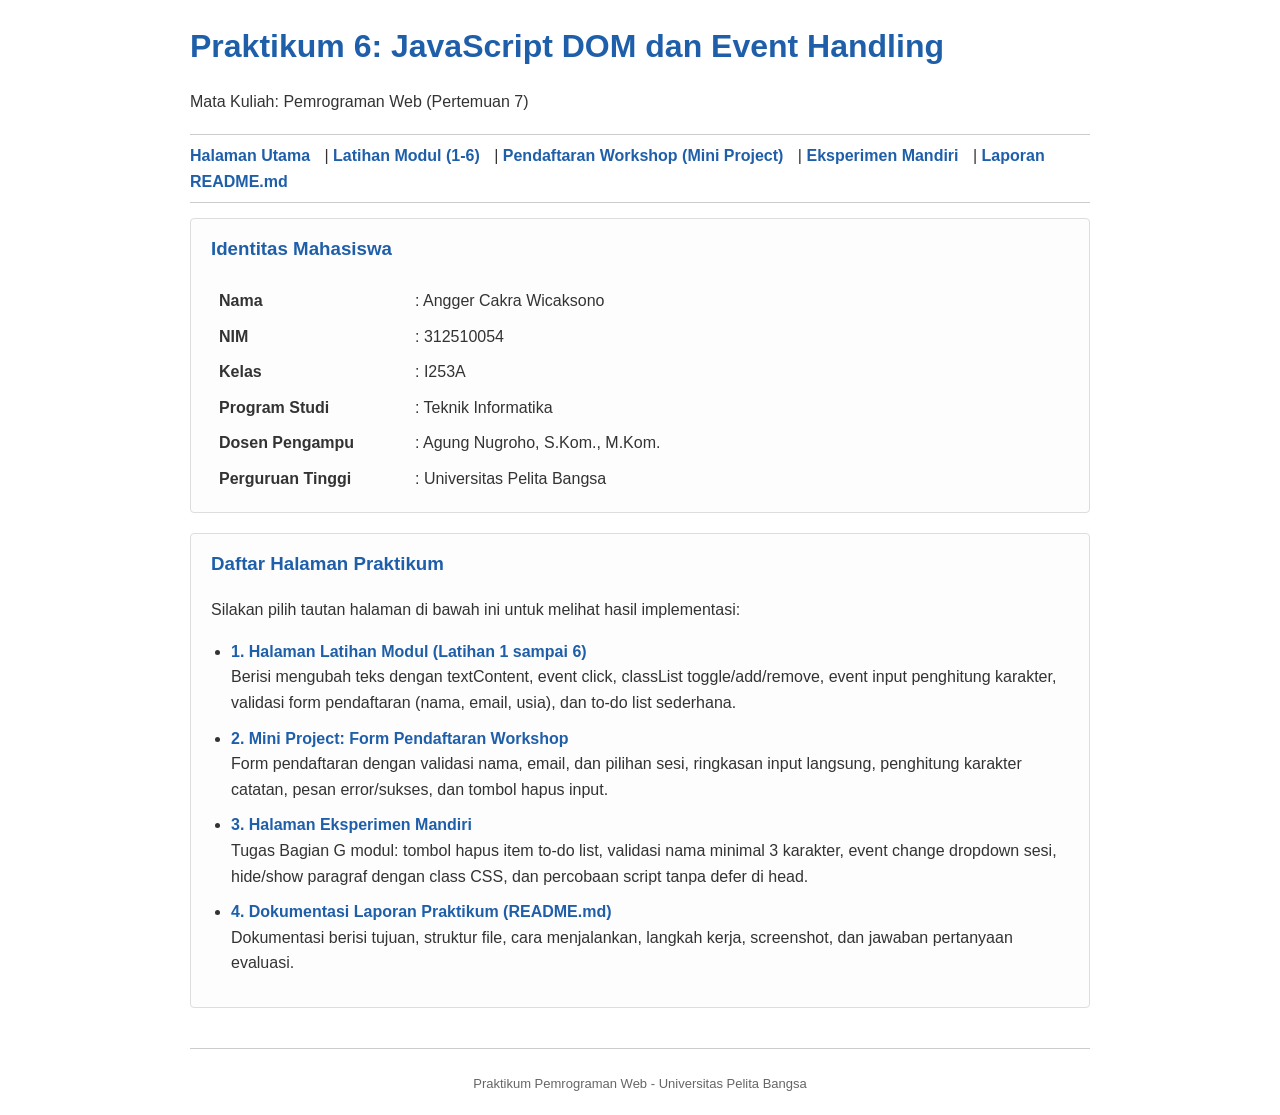
<file: index.html>
<!DOCTYPE html>
<html lang="id">
<head>
    <meta charset="UTF-8">
    <meta name="viewport" content="width=device-width, initial-scale=1.0">
    <title>Praktikum 6 - JavaScript DOM dan Event Handling</title>
    <style>
        body {
            font-family: Arial, Helvetica, sans-serif;
            margin: 20px auto;
            max-width: 900px;
            padding: 0 15px;
            color: #333;
            line-height: 1.6;
        }
        header {
            margin-bottom: 20px;
        }
        h1 {
            color: #1f5faa;
            margin-bottom: 5px;
        }
        nav {
            margin: 15px 0;
            padding: 8px 0;
            border-top: 1px solid #ccc;
            border-bottom: 1px solid #ccc;
        }
        nav a {
            color: #1f5faa;
            text-decoration: none;
            font-weight: bold;
            margin-right: 10px;
        }
        nav a:hover {
            text-decoration: underline;
        }
        .box-info {
            background: #fdfdfd;
            border: 1px solid #ddd;
            padding: 15px 20px;
            border-radius: 4px;
            margin-bottom: 20px;
        }
        .box-info h3 {
            margin-top: 0;
            color: #1f5faa;
        }
        table.biodata {
            border-collapse: collapse;
            width: 100%;
            margin-top: 10px;
        }
        table.biodata td {
            padding: 5px 8px;
            vertical-align: top;
        }
        table.biodata td:first-child {
            width: 180px;
            font-weight: bold;
        }
        ul.menu-praktikum {
            padding-left: 20px;
        }
        ul.menu-praktikum li {
            margin-bottom: 10px;
        }
        ul.menu-praktikum a {
            font-weight: bold;
            color: #1f5faa;
            text-decoration: none;
        }
        ul.menu-praktikum a:hover {
            text-decoration: underline;
        }
        footer {
            margin-top: 40px;
            border-top: 1px solid #ccc;
            padding-top: 12px;
            font-size: 13px;
            color: #666;
            text-align: center;
        }
    </style>
</head>
<body>

    <header>
        <h1>Praktikum 6: JavaScript DOM dan Event Handling</h1>
        <p>Mata Kuliah: Pemrograman Web (Pertemuan 7)</p>
    </header>

    <nav>
        <a href="index.html">Halaman Utama</a> |
        <a href="lab6_dom_event/index.html">Latihan Modul (1-6)</a> |
        <a href="lab6_dom_event/workshop/index.html">Pendaftaran Workshop (Mini Project)</a> |
        <a href="lab6_dom_event/eksperimen/index.html">Eksperimen Mandiri</a> |
        <a href="README.md">Laporan README.md</a>
    </nav>

    <div class="box-info">
        <h3>Identitas Mahasiswa</h3>
        <table class="biodata">
            <tr>
                <td>Nama</td>
                <td>: Angger Cakra Wicaksono</td>
            </tr>
            <tr>
                <td>NIM</td>
                <td>: 312510054</td>
            </tr>
            <tr>
                <td>Kelas</td>
                <td>: I253A</td>
            </tr>
            <tr>
                <td>Program Studi</td>
                <td>: Teknik Informatika</td>
            </tr>
            <tr>
                <td>Dosen Pengampu</td>
                <td>: Agung Nugroho, S.Kom., M.Kom.</td>
            </tr>
            <tr>
                <td>Perguruan Tinggi</td>
                <td>: Universitas Pelita Bangsa</td>
            </tr>
        </table>
    </div>

    <div class="box-info">
        <h3>Daftar Halaman Praktikum</h3>
        <p>Silakan pilih tautan halaman di bawah ini untuk melihat hasil implementasi:</p>
        <ul class="menu-praktikum">
            <li>
                <a href="lab6_dom_event/index.html">1. Halaman Latihan Modul (Latihan 1 sampai 6)</a><br>
                <span>Berisi mengubah teks dengan textContent, event click, classList toggle/add/remove, event input penghitung karakter, validasi form pendaftaran (nama, email, usia), dan to-do list sederhana.</span>
            </li>
            <li>
                <a href="lab6_dom_event/workshop/index.html">2. Mini Project: Form Pendaftaran Workshop</a><br>
                <span>Form pendaftaran dengan validasi nama, email, dan pilihan sesi, ringkasan input langsung, penghitung karakter catatan, pesan error/sukses, dan tombol hapus input.</span>
            </li>
            <li>
                <a href="lab6_dom_event/eksperimen/index.html">3. Halaman Eksperimen Mandiri</a><br>
                <span>Tugas Bagian G modul: tombol hapus item to-do list, validasi nama minimal 3 karakter, event change dropdown sesi, hide/show paragraf dengan class CSS, dan percobaan script tanpa defer di head.</span>
            </li>
            <li>
                <a href="README.md">4. Dokumentasi Laporan Praktikum (README.md)</a><br>
                <span>Dokumentasi berisi tujuan, struktur file, cara menjalankan, langkah kerja, screenshot, dan jawaban pertanyaan evaluasi.</span>
            </li>
        </ul>
    </div>

    <footer>
        <p>Praktikum Pemrograman Web - Universitas Pelita Bangsa</p>
    </footer>

</body>
</html>
</file>
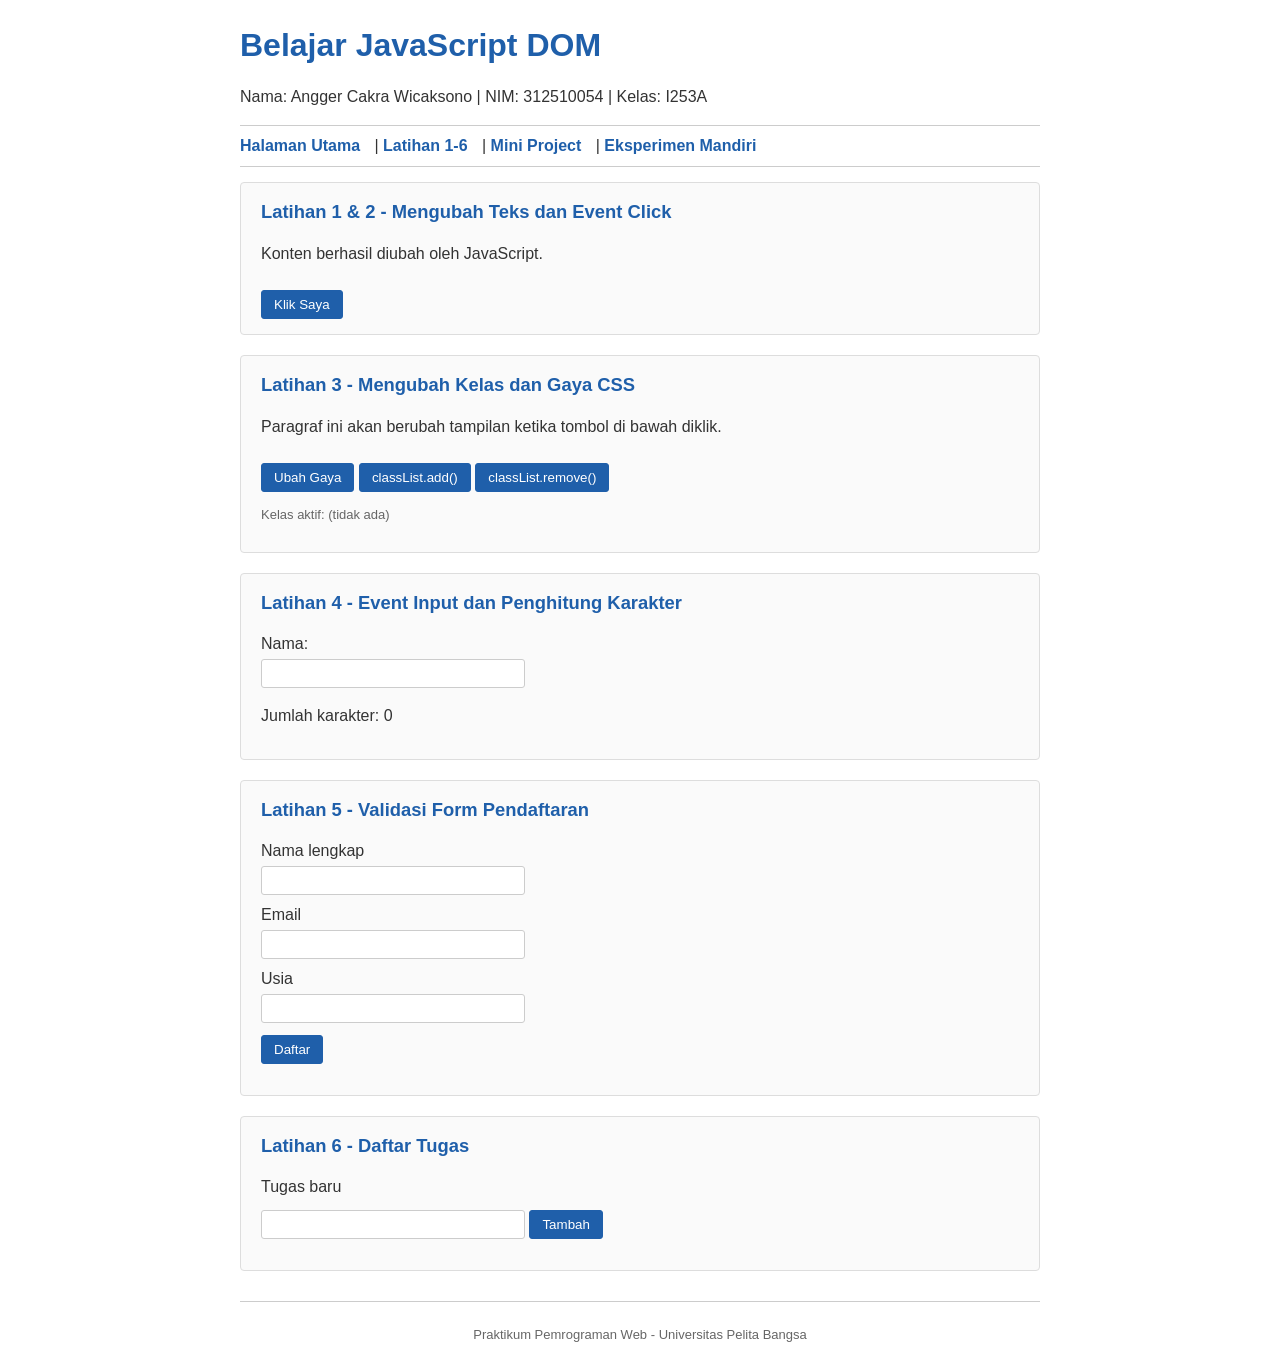
<file: lab6_dom_event/index.html>
<!DOCTYPE html>
<html lang="id">
<head>
    <meta charset="UTF-8">
    <meta name="viewport" content="width=device-width, initial-scale=1.0">
    <title>Praktikum DOM dan Event</title>
    <link rel="stylesheet" href="style.css">
    <script src="script.js" defer></script>
</head>
<body>

    <header>
        <h1 id="judul">Latihan DOM</h1>
        <p>Nama: Angger Cakra Wicaksono | NIM: 312510054 | Kelas: I253A</p>
    </header>

    <nav>
        <a href="../index.html">Halaman Utama</a> |
        <a href="index.html">Latihan 1-6</a> |
        <a href="workshop/index.html">Mini Project</a> |
        <a href="eksperimen/index.html">Eksperimen Mandiri</a>
    </nav>

    <!-- Latihan 1 dan 2 -->
    <section class="latihan">
        <h2>Latihan 1 &amp; 2 - Mengubah Teks dan Event Click</h2>
        <p id="pesan">Belum ada tindakan.</p>
        <button id="tombolAksi" type="button">Klik Saya</button>
    </section>

    <!-- Latihan 3 -->
    <section class="latihan">
        <h2>Latihan 3 - Mengubah Kelas dan Gaya CSS</h2>
        <p id="teksGaya">Paragraf ini akan berubah tampilan ketika tombol di bawah diklik.</p>
        <button id="tombolGaya" type="button">Ubah Gaya</button>
        <button id="tombolTambah" type="button">classList.add()</button>
        <button id="tombolHapus" type="button">classList.remove()</button>
        <p class="keterangan">Kelas aktif: <span id="kelasAktif">(tidak ada)</span></p>
    </section>

    <!-- Latihan 4 -->
    <section class="latihan">
        <h2>Latihan 4 - Event Input dan Penghitung Karakter</h2>
        <label for="namaInput">Nama:</label>
        <input type="text" id="namaInput" maxlength="40">
        <p>Jumlah karakter: <span id="jumlahKarakter">0</span></p>
    </section>

    <!-- Latihan 5 -->
    <section class="latihan">
        <h2>Latihan 5 - Validasi Form Pendaftaran</h2>
        <form id="formPendaftaran" novalidate>
            <label for="nama">Nama lengkap</label>
            <input id="nama" name="nama" type="text">

            <label for="email">Email</label>
            <input id="email" name="email" type="email">

            <label for="usia">Usia</label>
            <input id="usia" name="usia" type="number" min="17" max="100">

            <button type="submit">Daftar</button>
        </form>
        <p id="pesanForm" aria-live="polite"></p>
    </section>

    <!-- Latihan 6 -->
    <section class="latihan">
        <h2>Latihan 6 - Daftar Tugas</h2>
        <label for="inputTugas">Tugas baru</label>
        <input id="inputTugas" type="text">
        <button id="tambahTugas" type="button">Tambah</button>
        <p id="pesanTugas" aria-live="polite"></p>
        <ul id="daftarTugas"></ul>
    </section>

    <footer>
        <p>Praktikum Pemrograman Web - Universitas Pelita Bangsa</p>
    </footer>

</body>
</html>
</file>
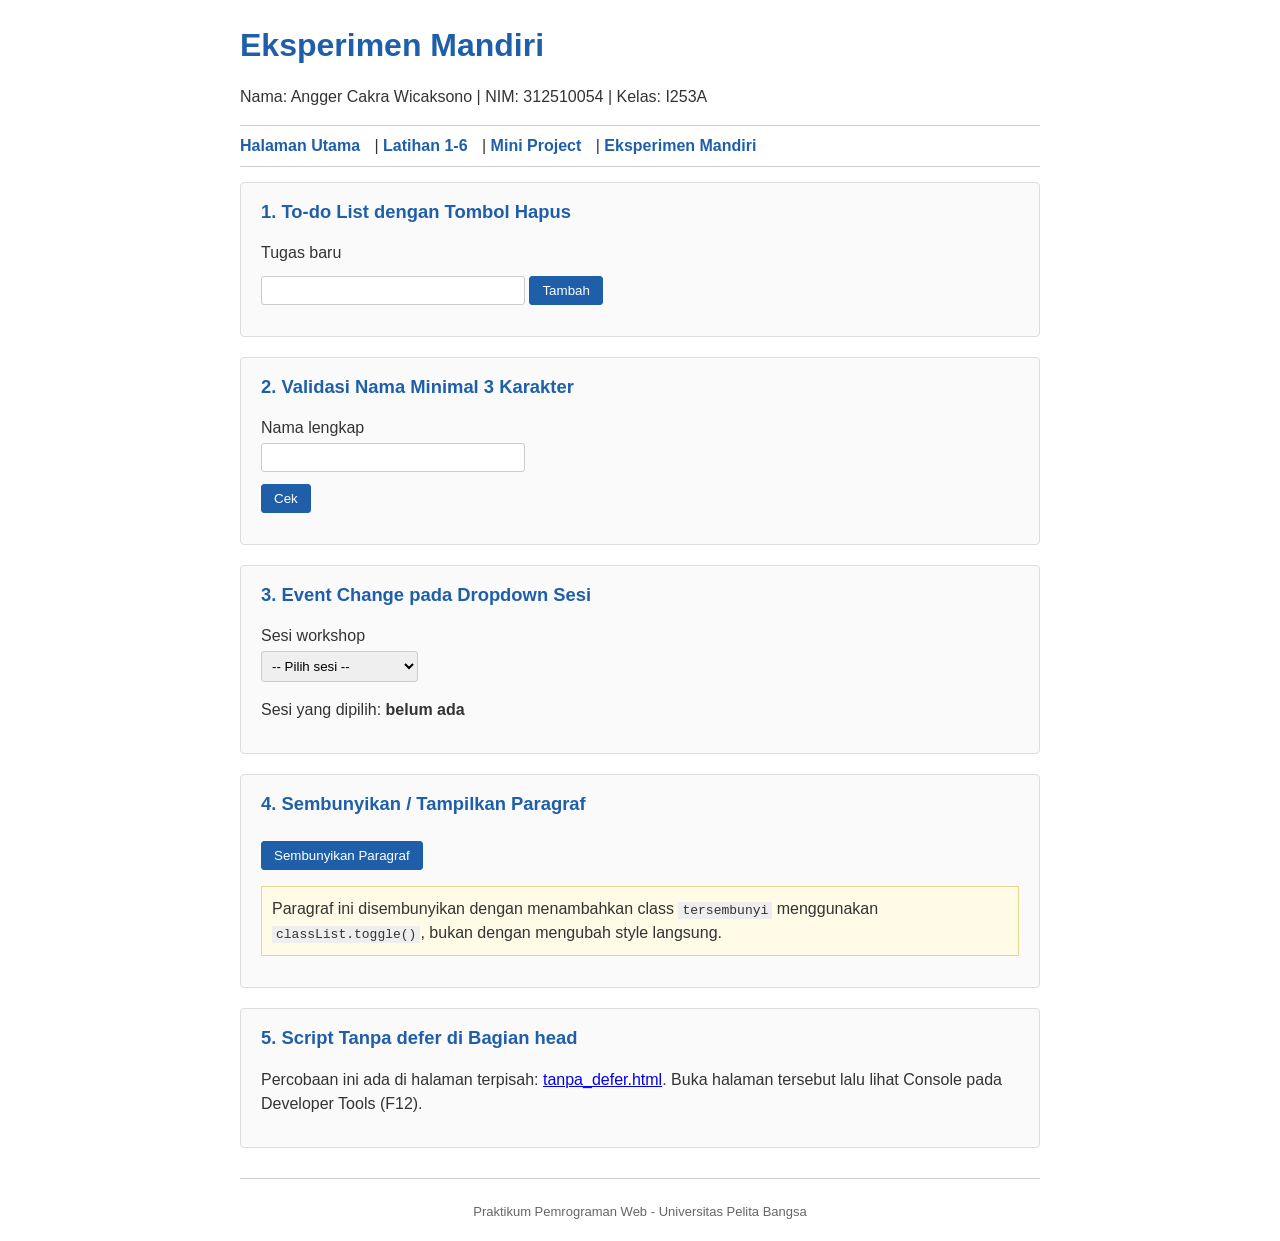
<file: lab6_dom_event/eksperimen/index.html>
<!DOCTYPE html>
<html lang="id">
<head>
    <meta charset="UTF-8">
    <meta name="viewport" content="width=device-width, initial-scale=1.0">
    <title>Eksperimen Mandiri - DOM dan Event</title>
    <link rel="stylesheet" href="../style.css">
    <link rel="stylesheet" href="eksperimen.css">
    <script src="eksperimen.js" defer></script>
</head>
<body>

    <header>
        <h1>Eksperimen Mandiri</h1>
        <p>Nama: Angger Cakra Wicaksono | NIM: 312510054 | Kelas: I253A</p>
    </header>

    <nav>
        <a href="../../index.html">Halaman Utama</a> |
        <a href="../index.html">Latihan 1-6</a> |
        <a href="../workshop/index.html">Mini Project</a> |
        <a href="index.html">Eksperimen Mandiri</a>
    </nav>

    <!-- Eksperimen 1 -->
    <section class="latihan">
        <h2>1. To-do List dengan Tombol Hapus</h2>
        <label for="inputTugas">Tugas baru</label>
        <input id="inputTugas" type="text">
        <button id="tambahTugas" type="button">Tambah</button>
        <p id="pesanTugas" aria-live="polite"></p>
        <ul id="daftarTugas"></ul>
    </section>

    <!-- Eksperimen 2 -->
    <section class="latihan">
        <h2>2. Validasi Nama Minimal 3 Karakter</h2>
        <form id="formNama" novalidate>
            <label for="nama">Nama lengkap</label>
            <input id="nama" type="text">
            <button type="submit">Cek</button>
        </form>
        <p id="pesanNama" aria-live="polite"></p>
    </section>

    <!-- Eksperimen 3 -->
    <section class="latihan">
        <h2>3. Event Change pada Dropdown Sesi</h2>
        <label for="sesi">Sesi workshop</label>
        <select id="sesi">
            <option value="">-- Pilih sesi --</option>
            <option value="Sesi 1 (Sabtu pagi)">Sesi 1 (Sabtu pagi)</option>
            <option value="Sesi 2 (Sabtu siang)">Sesi 2 (Sabtu siang)</option>
            <option value="Sesi 3 (Minggu pagi)">Sesi 3 (Minggu pagi)</option>
        </select>
        <p>Sesi yang dipilih: <strong id="sesiTerpilih">belum ada</strong></p>
    </section>

    <!-- Eksperimen 4 -->
    <section class="latihan">
        <h2>4. Sembunyikan / Tampilkan Paragraf</h2>
        <button id="tombolToggle" type="button">Sembunyikan Paragraf</button>
        <p id="paragrafInfo" class="kotak-info">
            Paragraf ini disembunyikan dengan menambahkan class <code>tersembunyi</code>
            menggunakan <code>classList.toggle()</code>, bukan dengan mengubah style langsung.
        </p>
    </section>

    <!-- Eksperimen 5 -->
    <section class="latihan">
        <h2>5. Script Tanpa defer di Bagian head</h2>
        <p>
            Percobaan ini ada di halaman terpisah:
            <a href="tanpa_defer.html">tanpa_defer.html</a>.
            Buka halaman tersebut lalu lihat Console pada Developer Tools (F12).
        </p>
    </section>

    <footer>
        <p>Praktikum Pemrograman Web - Universitas Pelita Bangsa</p>
    </footer>

</body>
</html>
</file>
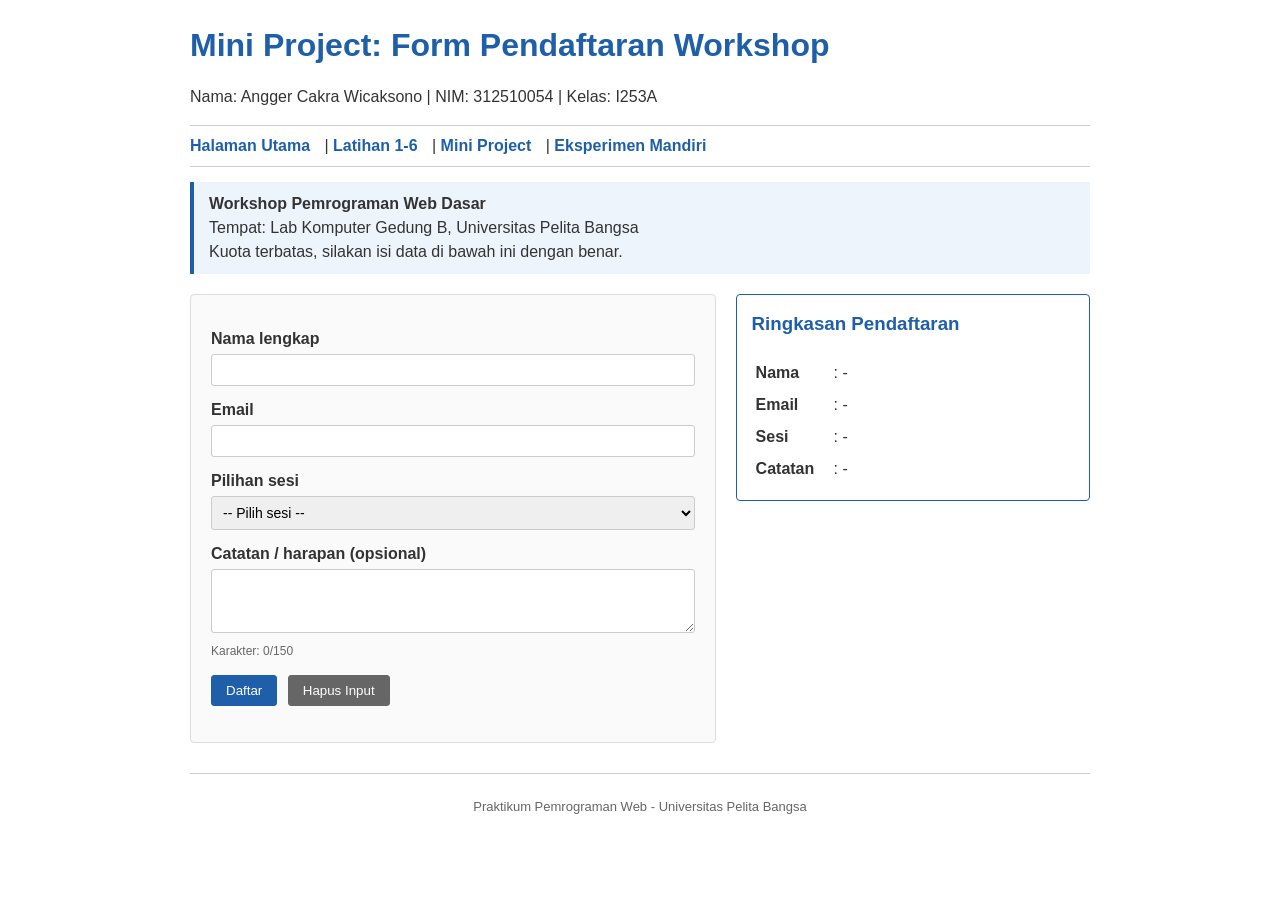
<file: lab6_dom_event/workshop/index.html>
<!DOCTYPE html>
<html lang="id">
<head>
    <meta charset="UTF-8">
    <meta name="viewport" content="width=device-width, initial-scale=1.0">
    <title>Mini Project: Form Pendaftaran Workshop</title>
    <link rel="stylesheet" href="style.css">
    <script src="script.js" defer></script>
</head>
<body>

    <header>
        <h1>Mini Project: Form Pendaftaran Workshop</h1>
        <p>Nama: Angger Cakra Wicaksono | NIM: 312510054 | Kelas: I253A</p>
    </header>

    <nav>
        <a href="../../index.html">Halaman Utama</a> |
        <a href="../index.html">Latihan 1-6</a> |
        <a href="index.html">Mini Project</a> |
        <a href="../eksperimen/index.html">Eksperimen Mandiri</a>
    </nav>

    <div class="info-workshop">
        <strong>Workshop Pemrograman Web Dasar</strong><br>
        Tempat: Lab Komputer Gedung B, Universitas Pelita Bangsa<br>
        Kuota terbatas, silakan isi data di bawah ini dengan benar.
    </div>

    <div class="kolom">

        <form id="formWorkshop" class="form-box" novalidate>
            <label for="nama">Nama lengkap</label>
            <input id="nama" name="nama" type="text" maxlength="50">
            <small id="errorNama" class="error"></small>

            <label for="email">Email</label>
            <input id="email" name="email" type="email">
            <small id="errorEmail" class="error"></small>

            <label for="sesi">Pilihan sesi</label>
            <select id="sesi" name="sesi">
                <option value="">-- Pilih sesi --</option>
                <option value="Sesi 1 - Sabtu, 08.00-10.00 (HTML &amp; CSS)">Sesi 1 - Sabtu, 08.00-10.00 (HTML &amp; CSS)</option>
                <option value="Sesi 2 - Sabtu, 13.00-15.00 (JavaScript DOM)">Sesi 2 - Sabtu, 13.00-15.00 (JavaScript DOM)</option>
                <option value="Sesi 3 - Minggu, 09.00-11.00 (PHP Dasar)">Sesi 3 - Minggu, 09.00-11.00 (PHP Dasar)</option>
            </select>
            <small id="errorSesi" class="error"></small>

            <label for="catatan">Catatan / harapan (opsional)</label>
            <textarea id="catatan" name="catatan" rows="3" maxlength="150"></textarea>
            <small>Karakter: <span id="jumlahCatatan">0</span>/150</small>

            <div class="tombol">
                <button type="submit">Daftar</button>
                <button type="button" id="tombolReset" class="btn-reset">Hapus Input</button>
            </div>

            <p id="pesanForm" aria-live="polite"></p>
        </form>

        <div class="ringkasan">
            <h3>Ringkasan Pendaftaran</h3>
            <table>
                <tr>
                    <td>Nama</td>
                    <td>: <span id="ringkasNama">-</span></td>
                </tr>
                <tr>
                    <td>Email</td>
                    <td>: <span id="ringkasEmail">-</span></td>
                </tr>
                <tr>
                    <td>Sesi</td>
                    <td>: <span id="ringkasSesi">-</span></td>
                </tr>
                <tr>
                    <td>Catatan</td>
                    <td>: <span id="ringkasCatatan">-</span></td>
                </tr>
            </table>
        </div>

    </div>

    <footer>
        <p>Praktikum Pemrograman Web - Universitas Pelita Bangsa</p>
    </footer>

</body>
</html>
</file>
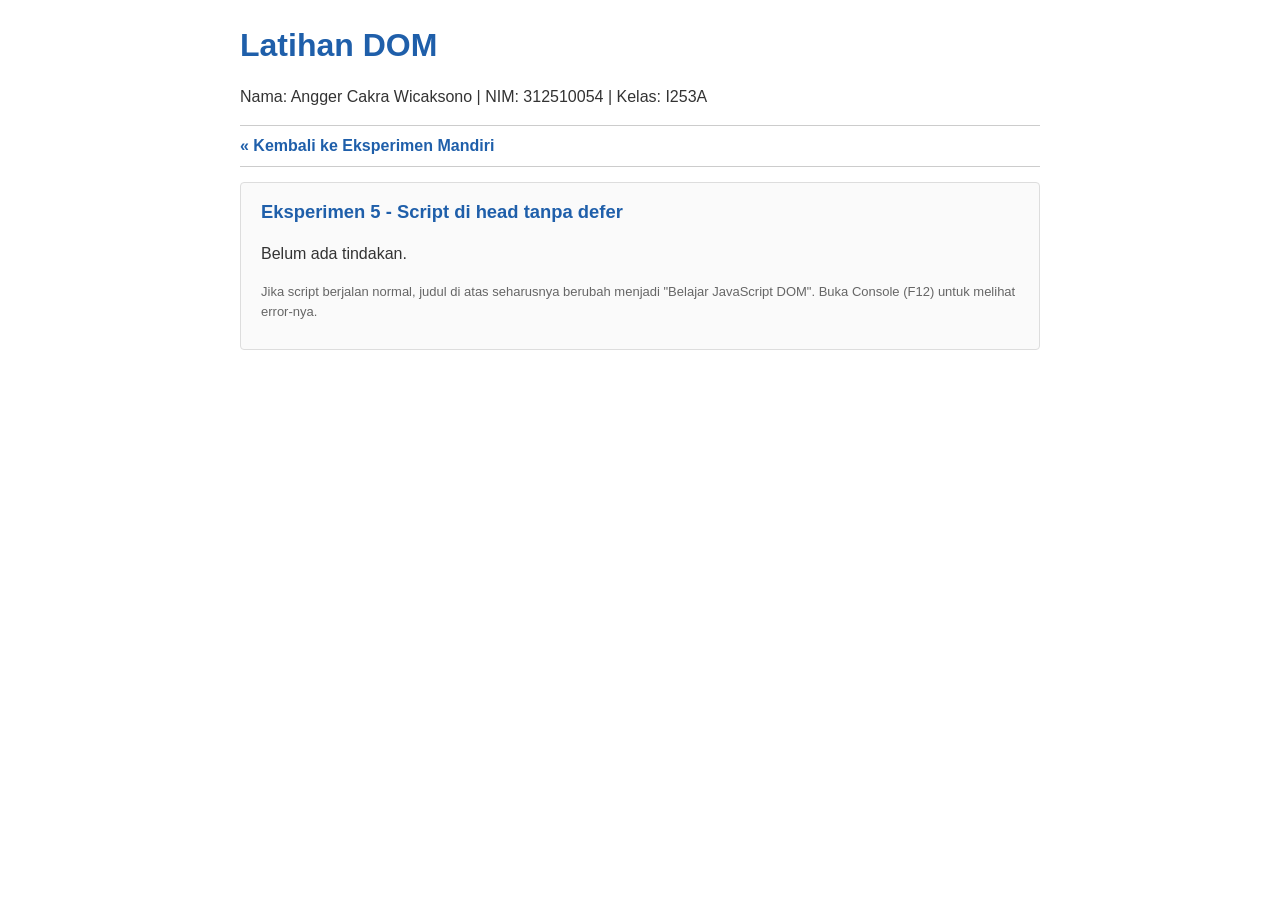
<file: lab6_dom_event/eksperimen/tanpa_defer.html>
<!DOCTYPE html>
<html lang="id">
<head>
    <meta charset="UTF-8">
    <meta name="viewport" content="width=device-width, initial-scale=1.0">
    <title>Percobaan Script Tanpa defer</title>
    <link rel="stylesheet" href="../style.css">
    <!-- sengaja TANPA defer -->
    <script src="tanpa_defer.js"></script>
</head>
<body>

    <header>
        <h1 id="judul">Latihan DOM</h1>
        <p>Nama: Angger Cakra Wicaksono | NIM: 312510054 | Kelas: I253A</p>
    </header>

    <nav>
        <a href="index.html">&laquo; Kembali ke Eksperimen Mandiri</a>
    </nav>

    <section class="latihan">
        <h2>Eksperimen 5 - Script di head tanpa defer</h2>
        <p id="pesan">Belum ada tindakan.</p>
        <p class="keterangan">
            Jika script berjalan normal, judul di atas seharusnya berubah menjadi
            "Belajar JavaScript DOM". Buka Console (F12) untuk melihat error-nya.
        </p>
    </section>

</body>
</html>
</file>
<file: lab6_dom_event/style.css>
body {
    font-family: Arial, Helvetica, sans-serif;
    margin: 20px auto;
    max-width: 800px;
    padding: 0 15px;
    color: #333;
    line-height: 1.5;
}

h1 {
    color: #1f5faa;
    margin-bottom: 5px;
}

h2 {
    font-size: 1.15rem;
    color: #1f5faa;
    margin-top: 0;
}

nav {
    margin: 15px 0;
    padding: 8px 0;
    border-top: 1px solid #ccc;
    border-bottom: 1px solid #ccc;
}

nav a {
    color: #1f5faa;
    text-decoration: none;
    font-weight: bold;
    margin-right: 10px;
}

nav a:hover {
    text-decoration: underline;
}

.latihan {
    background: #fafafa;
    border: 1px solid #ddd;
    padding: 15px 20px;
    border-radius: 4px;
    margin-bottom: 20px;
}

label {
    display: block;
    margin-top: 8px;
    margin-bottom: 3px;
}

input[type="text"],
input[type="email"],
input[type="number"] {
    padding: 6px;
    width: 250px;
    max-width: 100%;
    border: 1px solid #ccc;
    border-radius: 3px;
}

button {
    padding: 6px 12px;
    background: #1f5faa;
    color: white;
    border: 1px solid #1f5faa;
    border-radius: 3px;
    cursor: pointer;
    margin-top: 8px;
}

button:hover {
    background: #164785;
}

form button {
    display: block;
    margin-top: 12px;
}

.keterangan {
    font-size: 13px;
    color: #666;
}

/* Latihan 3 */
.highlight {
    color: #173f75;
    background-color: #e6f1ff;
    border-left: 4px solid #3478c8;
    padding: 12px;
}

.teks-besar {
    font-size: 1.4rem;
}

/* Latihan 5 */
.pesan-error {
    color: #c0392b;
}

.pesan-sukses {
    color: #27833a;
}

/* Latihan 6 */
li {
    margin-bottom: 8px;
}

li button {
    margin-top: 0;
    padding: 3px 8px;
    font-size: 13px;
}

.selesai span {
    text-decoration: line-through;
    color: #687386;
}

footer {
    margin-top: 30px;
    border-top: 1px solid #ccc;
    padding-top: 10px;
    font-size: 13px;
    color: #666;
    text-align: center;
}
</file>
<file: lab6_dom_event/eksperimen/eksperimen.css>
.tombol-hapus {
    background: #c0392b;
    border-color: #c0392b;
    margin-left: 4px;
}

.tombol-hapus:hover {
    background: #962d22;
}

select {
    padding: 6px;
    border: 1px solid #ccc;
    border-radius: 3px;
}

.kotak-info {
    background: #fffbe6;
    border: 1px solid #e6d58a;
    padding: 10px;
}

.tersembunyi {
    display: none;
}

code {
    background: #eee;
    padding: 1px 4px;
    font-size: 13px;
}
</file>
<file: lab6_dom_event/workshop/style.css>
body {
    font-family: Arial, Helvetica, sans-serif;
    margin: 20px auto;
    max-width: 900px;
    padding: 0 15px;
    color: #333;
    line-height: 1.5;
}

h1 {
    color: #1f5faa;
    margin-bottom: 5px;
}

nav {
    margin: 15px 0;
    padding: 8px 0;
    border-top: 1px solid #ccc;
    border-bottom: 1px solid #ccc;
}

nav a {
    color: #1f5faa;
    text-decoration: none;
    font-weight: bold;
    margin-right: 10px;
}

nav a:hover {
    text-decoration: underline;
}

.info-workshop {
    background: #eef4fb;
    border-left: 4px solid #1f5faa;
    padding: 10px 15px;
    margin-bottom: 20px;
}

.kolom {
    display: flex;
    gap: 20px;
    align-items: flex-start;
}

.form-box {
    flex: 3;
    background: #fafafa;
    border: 1px solid #ddd;
    padding: 20px;
    border-radius: 4px;
}

.ringkasan {
    flex: 2;
    border: 1px solid #1f5faa;
    padding: 15px;
    border-radius: 4px;
}

.ringkasan h3 {
    margin-top: 0;
    color: #1f5faa;
}

.ringkasan table {
    border-collapse: collapse;
    width: 100%;
}

.ringkasan td {
    padding: 4px;
    vertical-align: top;
    word-break: break-word;
}

.ringkasan td:first-child {
    width: 70px;
    font-weight: bold;
}

label {
    display: block;
    margin-top: 12px;
    margin-bottom: 3px;
    font-weight: bold;
}

input,
select,
textarea {
    width: 100%;
    padding: 7px;
    border: 1px solid #ccc;
    border-radius: 3px;
    box-sizing: border-box;
    font-family: inherit;
    font-size: 14px;
}

input.salah,
select.salah {
    border-color: #c0392b;
    background: #fff5f5;
}

small {
    display: block;
    font-size: 12px;
    color: #666;
    margin-top: 2px;
}

small.error {
    color: #c0392b;
}

.tombol {
    margin-top: 15px;
}

button {
    padding: 7px 14px;
    background: #1f5faa;
    color: white;
    border: 1px solid #1f5faa;
    border-radius: 3px;
    cursor: pointer;
    margin-right: 6px;
}

button:hover {
    background: #164785;
}

.btn-reset {
    background: #666;
    border-color: #666;
}

.btn-reset:hover {
    background: #444;
}

.pesan-error {
    color: #c0392b;
    font-weight: bold;
}

.pesan-sukses {
    color: #27833a;
    font-weight: bold;
    background: #eaf7ec;
    border: 1px solid #b7dfbe;
    padding: 8px 10px;
}

footer {
    margin-top: 30px;
    border-top: 1px solid #ccc;
    padding-top: 10px;
    font-size: 13px;
    color: #666;
    text-align: center;
}

/* tampilan layar kecil / hp */
@media (max-width: 650px) {
    .kolom {
        flex-direction: column;
    }

    .form-box,
    .ringkasan {
        width: 100%;
        box-sizing: border-box;
    }
}
</file>
